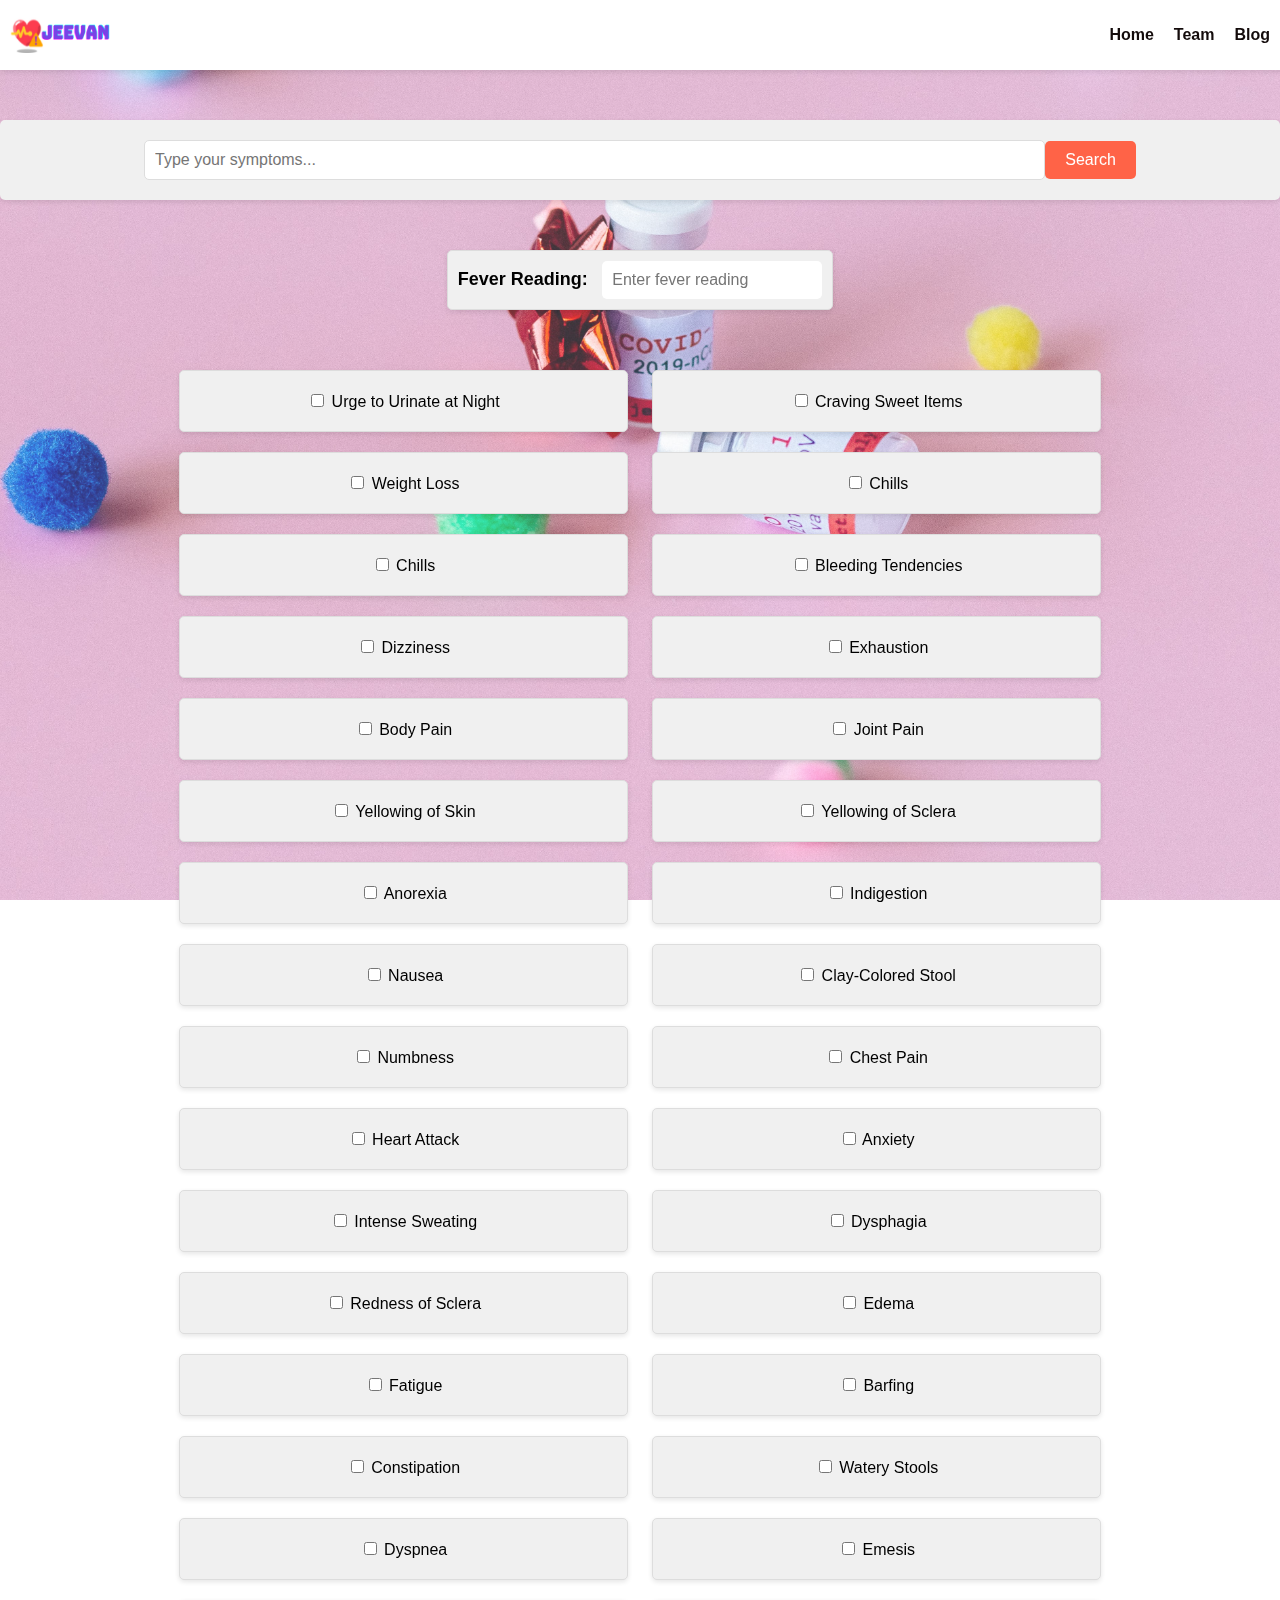
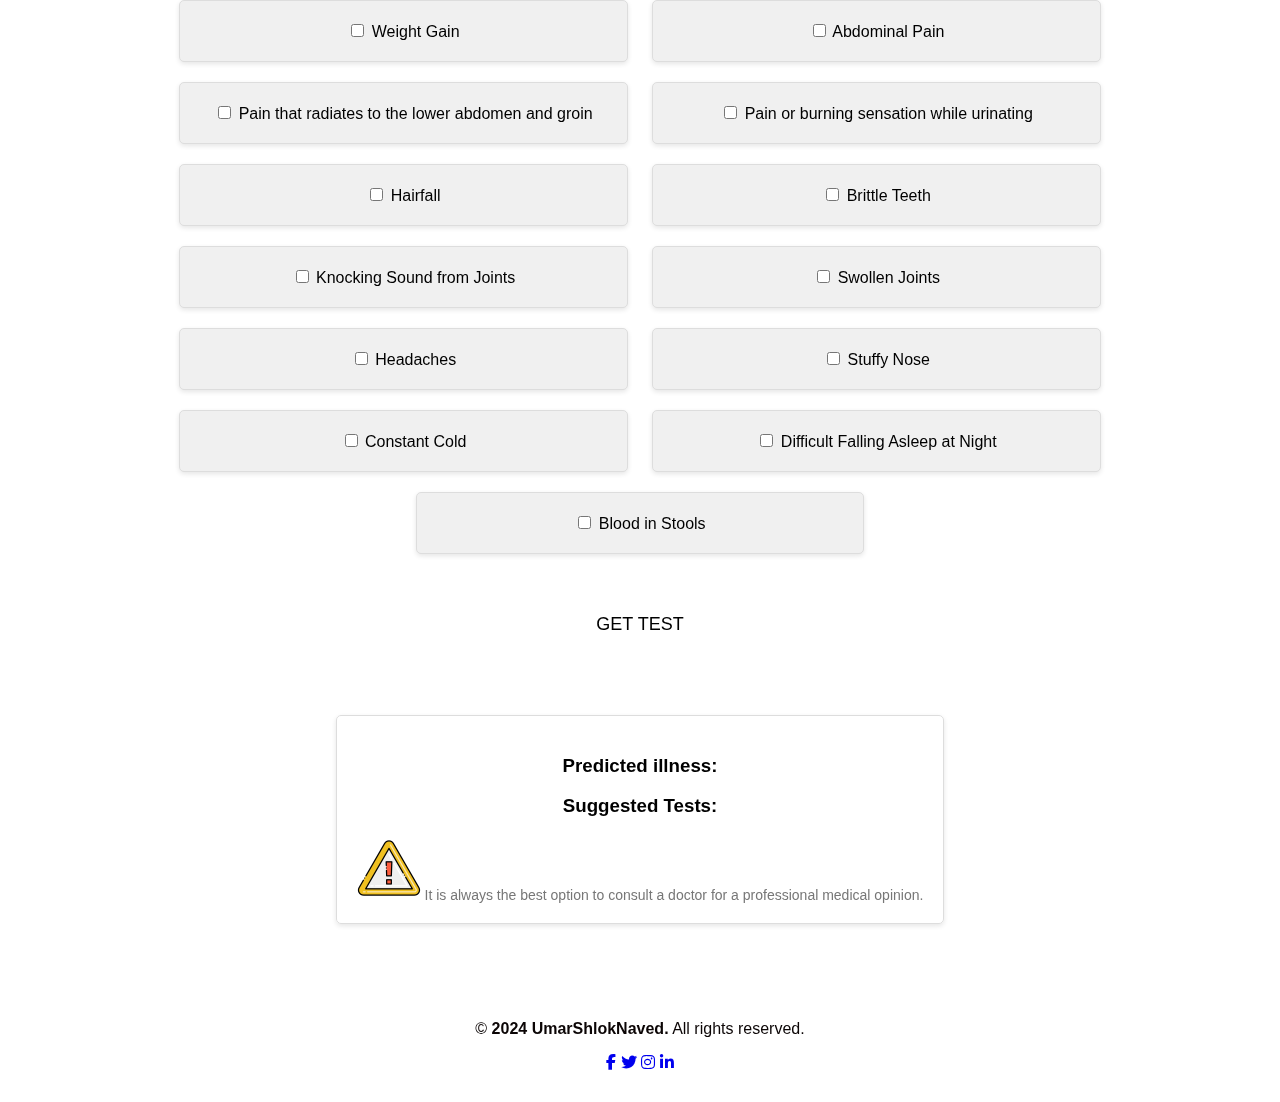
<file: templates/one.html>
<!DOCTYPE html>
<html lang="en">
<head>
    <meta charset="UTF-8">
    <meta name="viewport" content="width=device-width, initial-scale=1.0">
    <link rel="shortcut icon" href="../static/images/favicon2.png" type="image/x-icon">
    <link rel="stylesheet" type="text/css" href="https://cdnjs.cloudflare.com/ajax/libs/font-awesome/6.4.0/css/all.min.css"/>
    <link rel="stylesheet" href="../static/css/style2.css">
    <title>Test Suggestion</title>

    <style>
        
        .background {
            position: fixed;
            top: 0;
            left: 0;
            width: 100%;
            height: 100%;
            z-index: -1;
            overflow: hidden;
        }
    
        .background img {
            width: 100%;
            height: 100%;
            object-fit: cover;
            opacity: 0.8;
            animation: fadeIn 2s ease-in-out; 
        }
    
        @keyframes fadeIn {
            from {
                opacity: 0;
            }
            to {
                opacity: 0.8;
            }
        }
    </style>

</head>


<body>
<section class="background">
    <img src="../static/images/background1.jpg" alt="Background Image">
</section>

<!-- ye apna Navbar he bacchi -->
<section class="content">
<header>
    <nav>
        <div class="logo">
            <img src="../static/images/the.png" alt="Your Logo">
        </div>
                
        <ul class="nav-links">
            <li><a href="../templates/index.html">Home</a></li>
            <li><a href="/#team">Team</a></li>
            <li><a href="/#blog">Blog</a></li>
        </ul>
</header>

<section class="search-section">
    <div class="search-container">
        <input type="text" id="symptomInput" placeholder="Type your symptoms...">
        <button class="search-button" onclick="searchSymptoms()">Search</button>
    </div>
</section>


<section class="fever-container">
        <div class="fever-input-container">
            <label for="fever">Fever Reading:</label>
            <input type="number" id="fever" name="fever" step="0.1" placeholder="Enter fever reading">
        </div>

</section>


<section class="symptoms-container">
    <div id="symptomsList">
            <label><input type="checkbox" value="Urge to Urinate at Night"> Urge to Urinate at Night</label>
            <label><input type="checkbox" value="Craving Sweet Items"> Craving Sweet Items</label>
            <label><input type="checkbox" value="Weight Loss"> Weight Loss</label>
            <label><input type="checkbox" value="Chills"> Chills</label>
            <label><input type="checkbox" value="Chills"> Chills</label>
            <label><input type="checkbox" value="Bleeding Tendencies"> Bleeding Tendencies</label>
            <label><input type="checkbox" value="Dizziness"> Dizziness</label>
            <label><input type="checkbox" value="Exhaustion"> Exhaustion</label>
            <label><input type="checkbox" value="Body Pain"> Body Pain</label>
            <label><input type="checkbox" value="Joint Pain"> Joint Pain</label>
            <label><input type="checkbox" value="Yellowing of Skin"> Yellowing of Skin</label>
            <label><input type="checkbox" value="Yellowing of Sclera"> Yellowing of Sclera</label>
            <label><input type="checkbox" value="Anorexia"> Anorexia</label>
            <label><input type="checkbox" value="Indigestion"> Indigestion</label>
            <label><input type="checkbox" value="Nausea"> Nausea</label>
            <label><input type="checkbox" value="Clay-Colored Stool"> Clay-Colored Stool</label>
            <label><input type="checkbox" value="Numbness"> Numbness</label>
            <label><input type="checkbox" value="Chest Pain"> Chest Pain</label>
            <label><input type="checkbox" value="Heart Attack"> Heart Attack</label>
            <label><input type="checkbox" value="Anxiety"> Anxiety</label>
            <label><input type="checkbox" value="Intense Sweating"> Intense Sweating</label>
            <label><input type="checkbox" value="Dysphagia"> Dysphagia</label>
            <label><input type="checkbox" value="Redness of Sclera"> Redness of Sclera</label>
            <label><input type="checkbox" value="Edema"> Edema</label>
            <label><input type="checkbox" value="Fatigue"> Fatigue</label>
            <label><input type="checkbox" value="Barfing"> Barfing</label>
            <label><input type="checkbox" value="Constipation"> Constipation</label>
            <label><input type="checkbox" value="Watery Stools"> Watery Stools</label>
            <label><input type="checkbox" value="Dyspnea"> Dyspnea</label>
            <label><input type="checkbox" value="Emesis"> Emesis</label>
            <label><input type="checkbox" value="Weight Gain"> Weight Gain</label>
            <label><input type="checkbox" value="Abdominal Pain"> Abdominal Pain</label>
            <label><input type="checkbox" value="Pain that radiates to the lower abdomen and groin"> Pain that radiates to the lower abdomen and groin</label>
            <label><input type="checkbox" value="Pain or burning sensation while urinating"> Pain or burning sensation while urinating</label>
            <label><input type="checkbox" value="Hairfall"> Hairfall</label>
            <label><input type="checkbox" value="Brittle Teeth"> Brittle Teeth</label>
            <label><input type="checkbox" value="Knocking Sound from Joints"> Knocking Sound from Joints</label>
            <label><input type="checkbox" value="Swollen Joints"> Swollen Joints</label>
            <label><input type="checkbox" value="Headaches"> Headaches</label>
            <label><input type="checkbox" value="Stuffy Nose"> Stuffy Nose</label>
            <label><input type="checkbox" value="Constant Cold"> Constant Cold</label>
            <label><input type="checkbox" value="Difficult Falling Asleep at Night"> Difficult Falling Asleep at Night</label>
            <label><input type="checkbox" value="Blood in Stools"> Blood in Stools</label>
    
    
    

        <div class="get-test-button center">
            <button class="btn" onclick="getTest()">Get Test</button>
        </div>

<!--ye he hamara final result ka section -->
<div class="result-wrapper">
    <div class="result-container" style="display: block;">
        <div class="test-suggestion-container">
            <h3 id="predictDiseseae">Predicted illness: </h3>
            <h3 id="testSuggestion">Suggested Tests: </h3>
            <div class="note"><img src="../static/images/test-img2.png"> It is always the best option to consult a doctor for a professional medical opinion.</div>
        </div>
    </div>
</div>

  
    </section>

    <footer>
        <div class="footer-container">
            <div class="footer-copyright">
                <p>&copy; <b>2024 UmarShlokNaved.</b> All rights reserved.</p>
            </div>
            <div class="footer-social">
                <a href="#" class="social-icon"><i class="fab fa-facebook-f"></i></a>
                <a href="#" class="social-icon"><i class="fab fa-twitter"></i></a>
                <a href="#" class="social-icon"><i class="fab fa-instagram"></i></a>
                <a href="#" class="social-icon"><i class="fab fa-linkedin-in"></i></a>
            </div>
        </div>
    </footer>

    <button id="upButton" onclick="scrollToTop()">
        <i class="fas fa-arrow-up"></i>
        
    </button>


    
</section>

<script src="https://code.jquery.com/jquery-3.6.0.min.js"></script>
 <script src="../static/js/script.js"></script> 
</body>
</file>
<file: static/css/style2.css>
body {
  font-family: 'Arial', sans-serif;
  margin: 0;
  padding: 0;
  box-sizing: border-box;
}

.background img {
  width: 100%;
  height: 100%;
  object-fit: cover;
  opacity: 0.8;
  animation: fadeIn 2s ease-in-out;
}

header {
  position: fixed;
  top: 0;
  width: 100%;
  background-color: #ffffff;
  color: #0c0505;
  padding: 10px;
  text-align: center;
  box-shadow: 0px 2px 5px rgba(0, 0, 0, 0.1);
  z-index: 1000;

}

nav {
  display: flex;
  justify-content: space-between;
  align-items: center;
}

.logo img {
  width: 100px;
  height: 40px;
  margin-right: 10px;
  transition: transform 0.3s ease-in-out;
}

.logo img:hover {
  transform: scale(1.1);
}

nav ul {
  list-style-type: none;
  display: flex;
}

nav li {
  margin-right: 20px;
}

.nav-links a {
  text-decoration: none;
  color: #130b0b;
  font-weight: bold;
  transition: color 0.3s ease-in-out;
}

.nav-links a:hover {
  color: #ff6347;
}

.content {
  padding-top: 70px; /* Adjust this value as needed to create space for the fixed navbar */
}

.search-section {
  background-color: #f0f0f0;
  padding: 20px;
  display: flex;
  justify-content: center;
  align-items: center;
  margin-top: 50px;
  margin-bottom: 50px;
  border-radius: 5px;
  box-shadow: 0px 2px 5px rgba(0, 0, 0, 0.1);
}

.search-container {
  display: flex;
  justify-content: space-between;
  align-items:center;
  width: 80%;
}

#symptomInput {
  width: 500%;
  padding: 10px;
  border: 1px solid #ddd;
  border-radius: 5px;
  font-size: 16px;
  transition: border-color 0.3s ease-in-out;
}

#symptomInput:focus {
  outline: none;
  border-color: #ff6347;
}

.search-button {
  padding: 10px 20px;
  background-color: #ff6347;
  color: #ffffff;
  border: none;
  border-radius: 5px;
  font-size: 16px;
  cursor: pointer;
  transition: background-color 0.3s ease-in-out;
}

.search-button:hover {
  background-color: #e05135;
}


.fever-container {
  display: flex;
  justify-content: center;
  align-items: center;
  margin-top: 20px; /* Adjust as needed */
  margin-bottom: 20px; /* Adjust as needed */
}

.fever-input-container {
  background-color: #f0f0f0; /* Container background color */
  border: 1px solid #ddd; /* Container border */
  border-radius: 5px; /* Container border radius */
  padding: 10px; /* Container padding */
  box-shadow: 0px 2px 5px rgba(0, 0, 0, 0.1); /* Container box shadow */
}

.fever-input-container label {
  font-size: 18px;
  margin-right: 10px;
  color: #000000; /* Adjust the color to ensure better visibility */
  font-weight: bold; /* Make the label bold for better emphasis */
}

.fever-input-container input[type="number"] {
  padding: 10px;
  border: none;
  border-radius: 5px;
  font-size: 16px;
  transition: border-color 0.3s ease-in-out;
  width: 200px; /* Adjust width as needed */
  outline: none; /* Remove default input focus outline */
}

.fever-input-container input[type="number"]:focus {
  border-color: #ff6347; /* Border color on focus */
}

.symptoms-container {
  display: flex;
  flex-wrap: wrap;
  justify-content: center;
  align-items: center;
  margin-top: 50px;
  margin-bottom: 50px;
  width: 100%;
  text-align: center; 
}

.symptoms-container label {
  display: inline-block;
  margin: 10px;
  padding: 20px;
  background-color: #f0f0f0;
  border: 1px solid #ddd;
  border-radius: 5px;
  font-size: 16px;
  transition: background-color 0.3s ease-in-out;
  cursor: pointer;
  text-align: center;
  width: calc(33.333% - 20px);
  box-shadow: 0px 2px 5px rgba(0, 0, 0, 0.1);
}

.symptoms-container label:hover {
  background-color: #e0e0e0;
}



.get-test-button {
  padding: 20px 0px;
  text-align: center;
  position:relative;
  overflow: hidden;
  margin-top: 20px;
  margin-bottom: 50px;
}

.get-test-button::before {
  content: "";
  position: absolute;
  left: 0;
  top: 100%;
  width: 100%;
  height: 1px;
  background-color: #080404;
  transform: scaleY(0.5);
}

.get-test-button::after {
  content: "";
  position: absolute;
  left: 0;
  top: 0;
  width: 100%;
  height: 100%;
  background-color: #47ff6f;
  transform: scaleX(0);
  transform-origin: left;
  transition: transform 0.3s ease-in-out;
}

.btn {
  background-color: white;
  color: #000000;
  border: 2px solid #050202;
  padding: 10px 20px;
  font-size: 18px;
  text-transform: uppercase;
  transition: background-color 0.3s ease-in-out, color 0.3s ease-in-out;
  cursor: pointer;
  outline: none;
  border: none;
  position: relative;
  overflow: hidden;
}

.btn:hover {
  color: #ebebeb;
  background-color: #38ec38;
}

.result-wrapper {
  display: flex;
  justify-content: center; /* Center horizontally */
  margin-top: 20px;
}

.result-container {
  text-align: center;
  border: 1px solid #ddd;
  border-radius: 5px;
  padding: 20px;
  background-color: transparent;
  box-shadow: 0px 2px 5px rgba(0, 0, 0, 0.1);
  position: relative;
  display: flex;
  flex-direction: column;
  align-items: center;
}

.result-container::before {
  content: "";
  position: absolute;
  top: 0;
  left: 0;
  width: 100%;
  height: 100%;
  background: inherit;
  z-index: -1;
  backdrop-filter: blur(15px);
  -webkit-backdrop-filter: blur(5px);
}

.note {
  text-align: center;
  font-size: 14px;
  color: #777;
  margin-top: 10px;
}


footer {
  background-color: transparent;
  color: hsl(0, 41%, 3%);
  padding: 30px 0px;
  text-align: center;
  position: relative;
  overflow:hidden;
}

footer::before {
  content: "";
  position: absolute;
  left: 0;
  top: 100%;
  width: 100%;
  height: 1px;
  background-color: #dddddd;
  transform: scaleY(0.5);
}

footer::after {
  content: "";
  position: absolute;
  left: 0;
  top: 0;
  width: 100%;
  height: 100%;
  background-color: #ff6347;
  transform: scaleX(0);
  transform-origin: left;
  transition: transform 0.3s ease-in-out;
}


.center {
  display: flex;
  justify-content: center;

}

/* Scroll to top button */
#upButton {
  display: none;
  position: fixed;
  bottom: 40px;
  right: 20px;
  background-color: #e05135;
  color: #070606;
  border: none;
  border-radius: 50%;
  width: 50px;
  height: 50px;
  font-size: 21px;
  cursor: pointer;
  transition: background-color 0.3s ease-in-out;
  z-index: 1000; /* Ensure it's above other elements */
}

#upButton:hover {
  background-color: #6b5652;
}
</file>
